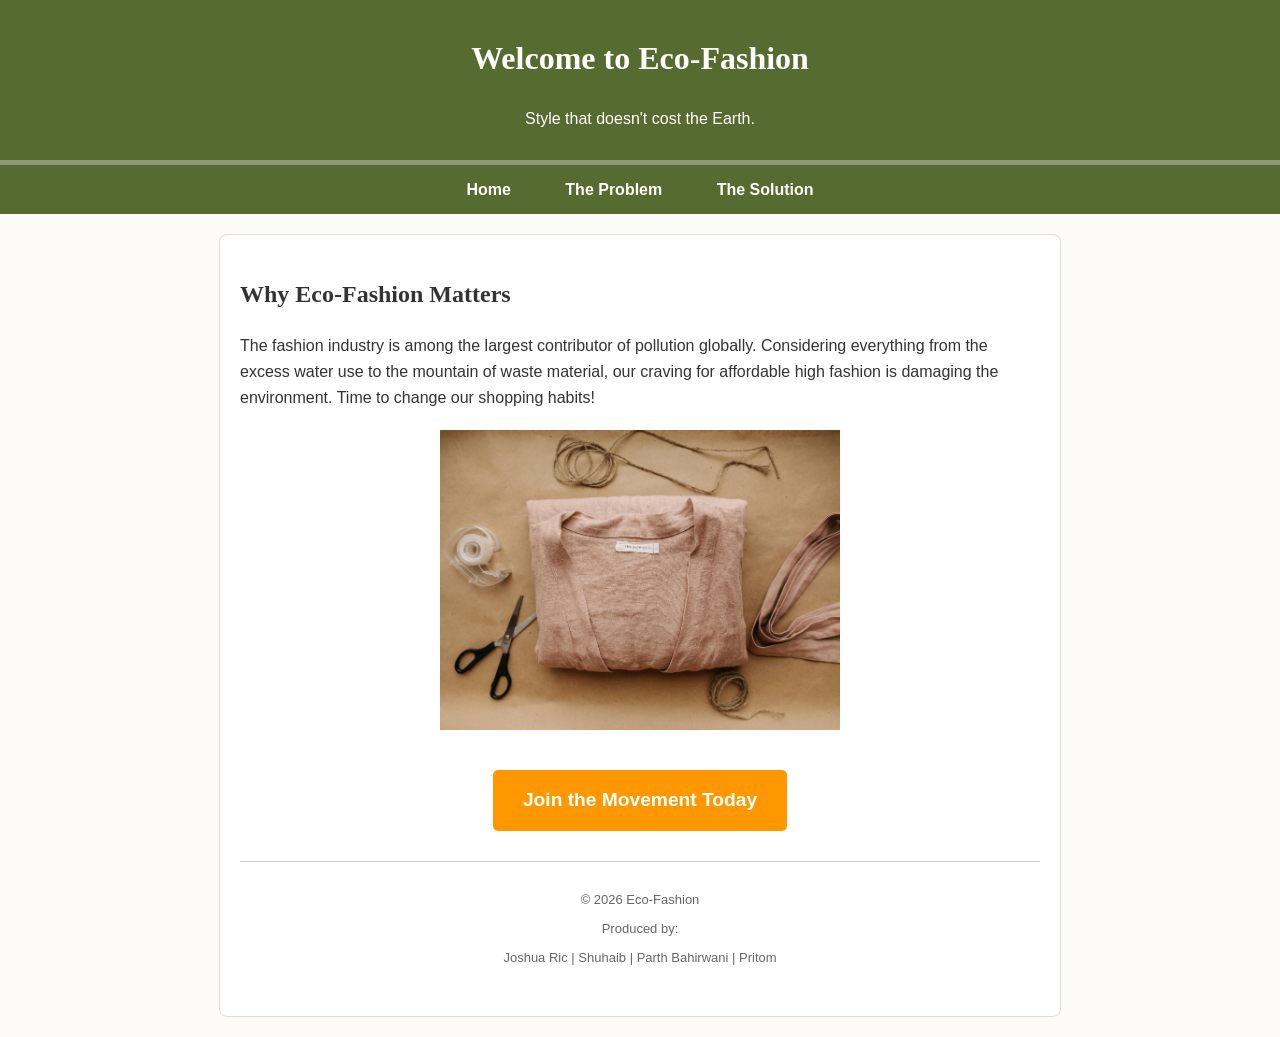
<file: index.html>
<!DOCTYPE html PUBLIC "-//W3C//DTD XHTML 1.0 Strict//EN" "http://www.w3.org/TR/xhtml1/DTD/xhtml1-strict.dtd">
<html xmlns="http://www.w3.org/1999/xhtml" xml:lang="en" lang="en">

<head>
    <meta http-equiv="Content-Type" content="text/html; charset=utf-8" />
    <title>Eco-Fashion | Home</title>
    <link rel="stylesheet" type="text/css" href="style.css" />
</head>

<body>

    <div id="header">
        <h1>Welcome to Eco-Fashion</h1>
        <p>Style that doesn't cost the Earth.</p>
    </div>

    <div id="navbar">
        <a href="index.html">Home</a>
        <a href="problem.html">The Problem</a>
        <a href="solution.html">The Solution</a>
    </div>

    <div class="content-block">
        <h2>Why Eco-Fashion Matters</h2>

        <p>
            The fashion industry is among the largest contributor of pollution globally. Considering everything from the excess water use to the mountain of waste material, our craving for affordable high fashion is damaging the environment. Time to change our shopping habits!
        </p>
        
        <div class="image-container"></div>
        
        <p style="text-align: center;">
            <a href="solution.html" class="cta-button">Join the Movement Today</a>
        </p>


    <div id="footer">
        <div class="footer-content">
            <p>&copy; 2026 Eco-Fashion</p>
            <p>Produced by:</p>
            <p>Joshua Ric | Shuhaib | Parth Bahirwani | Pritom</p>
        </div>
    </div>

</body>
</html>
</file>
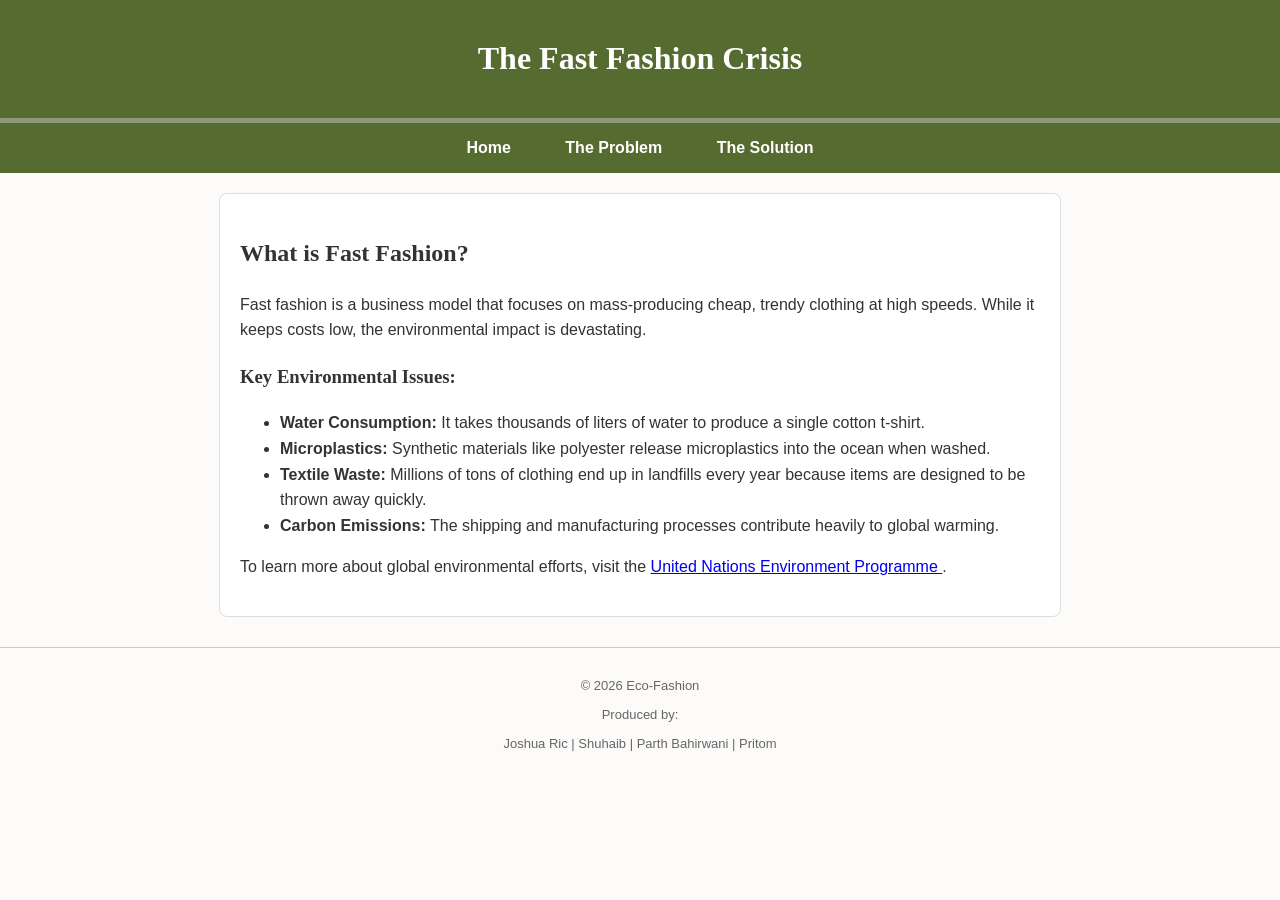
<file: problem.html>
<!DOCTYPE html PUBLIC "-//W3C//DTD XHTML 1.0 Strict//EN" "http://www.w3.org/TR/xhtml1/DTD/xhtml1-strict.dtd">

<html xmlns="http://www.w3.org/1999/xhtml" xml:lang="en" lang="en">

<head>
    <meta http-equiv="Content-Type" content="text/html; charset=utf-8" />

    <title>Eco-Fashion | The Problem</title>

    <link rel="stylesheet" type="text/css" href="style.css" />
</head>

<body>

    <div id="header">
        <h1>The Fast Fashion Crisis</h1>
    </div>

    <div id="navbar">
        <a href="index.html">Home</a>
        <a href="problem.html">The Problem</a>
        <a href="solution.html">The Solution</a>
    </div>

    <div class="content-block">

        <h2>What is Fast Fashion?</h2>

        <p>
            Fast fashion is a business model that focuses on mass-producing 
            cheap, trendy clothing at high speeds. While it keeps costs low, 
            the environmental impact is devastating.
        </p>

        <h3>Key Environmental Issues:</h3>

        <ul>
            <li><strong>Water Consumption:</strong> 
                It takes thousands of liters of water to produce a single cotton t-shirt.
            </li>

            <li><strong>Microplastics:</strong> 
                Synthetic materials like polyester release microplastics into the ocean when washed.
            </li>

            <li><strong>Textile Waste:</strong> 
                Millions of tons of clothing end up in landfills every year because items are designed to be thrown away quickly.
            </li>

            <li><strong>Carbon Emissions:</strong> 
                The shipping and manufacturing processes contribute heavily to global warming.
            </li>
        </ul>

        <p>
            To learn more about global environmental efforts, visit the 
            <a href="https://www.unep.org/">
                United Nations Environment Programme
            </a>.
        </p>

    </div>

    <div id="footer">
        <div class="footer-content">
            <p>&copy; 2026 Eco-Fashion</p>
            <p>Produced by:</p>
            <p>Joshua Ric | Shuhaib | Parth Bahirwani | Pritom</p>
        </div>
    </div>

</body>
</html>
</file>
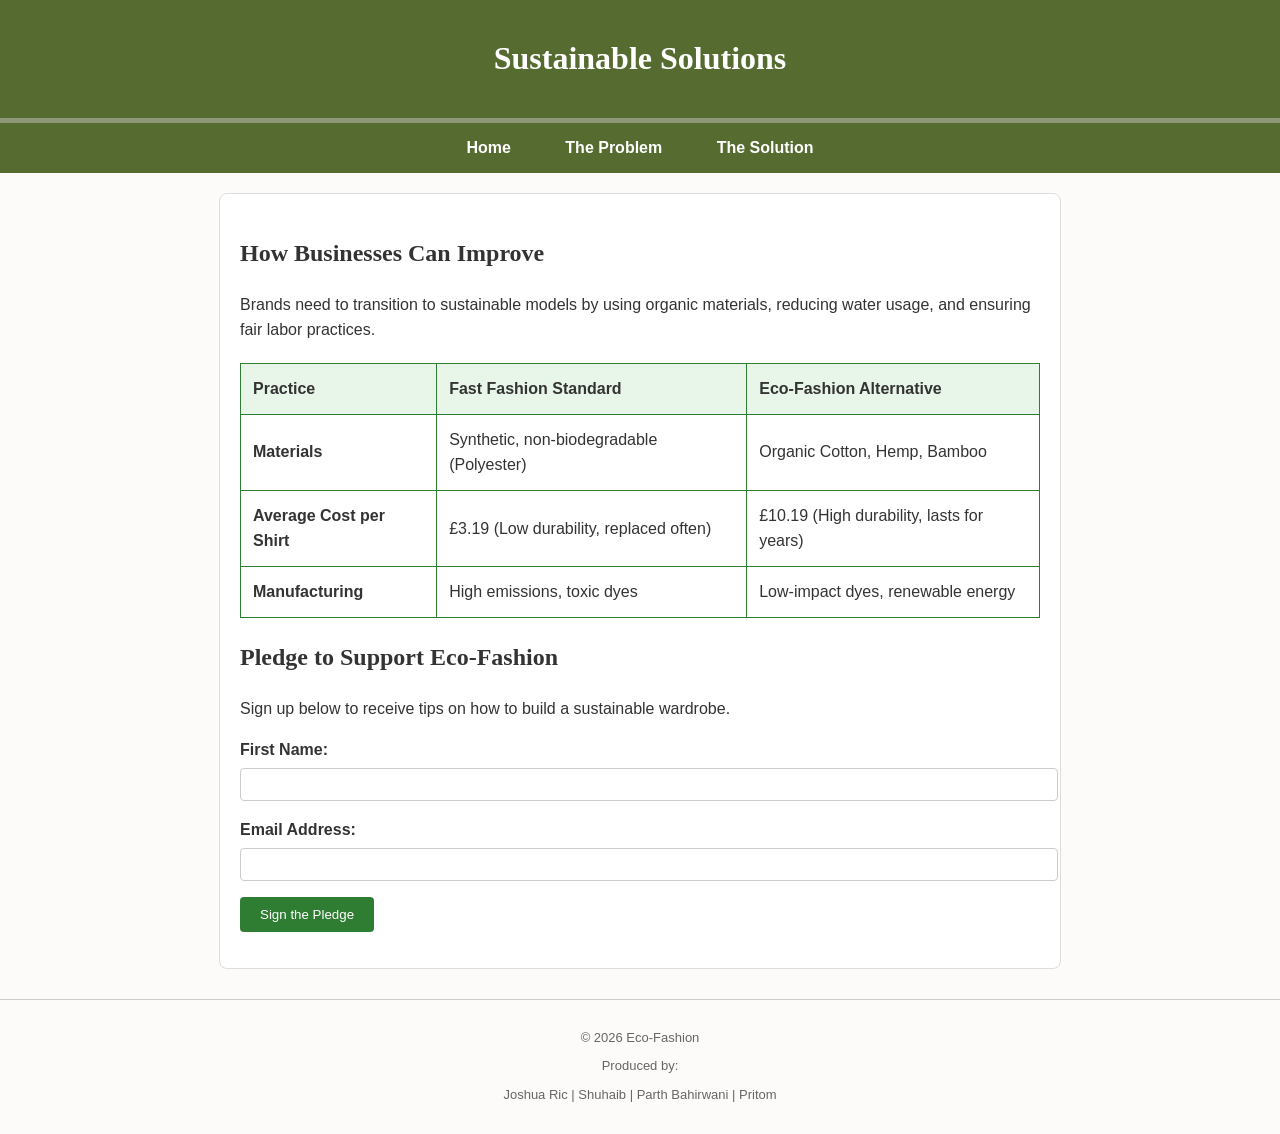
<file: solution.html>
<!DOCTYPE html PUBLIC "-//W3C//DTD XHTML 1.0 Strict//EN" "http://www.w3.org/TR/xhtml1/DTD/xhtml1-strict.dtd">

<html xmlns="http://www.w3.org/1999/xhtml" xml:lang="en" lang="en">

<head>
    <meta http-equiv="Content-Type" content="text/html; charset=utf-8" />
    <title>Eco-Fashion | The Solution</title>
    <link rel="stylesheet" type="text/css" href="style.css" />
</head>

<body>

    <div id="header">
        <h1>Sustainable Solutions</h1>
    </div>

    <div id="navbar">
        <a href="index.html">Home</a>
        <a href="problem.html">The Problem</a>
        <a href="solution.html">The Solution</a>
    </div>

    <div class="content-block">

        <h2>How Businesses Can Improve</h2>

        <p>
            Brands need to transition to sustainable models by using organic materials,
            reducing water usage, and ensuring fair labor practices.
        </p>

        <table border="1">
            <tr>
                <th>Practice</th>
                <th>Fast Fashion Standard</th>
                <th>Eco-Fashion Alternative</th>
            </tr>
            <tr>
                <td><strong>Materials</strong></td>
                <td>Synthetic, non-biodegradable (Polyester)</td>
                <td>Organic Cotton, Hemp, Bamboo</td>
            </tr>
            <tr>
                <td><strong>Average Cost per Shirt</strong></td>
                <td>£3.19 (Low durability, replaced often)</td>
                <td>£10.19 (High durability, lasts for years)</td>
            </tr>
            <tr>
                <td><strong>Manufacturing</strong></td>
                <td>High emissions, toxic dyes</td>
                <td>Low-impact dyes, renewable energy</td>
            </tr>
        </table>

        <h2>Pledge to Support Eco-Fashion</h2>

        <p>
            Sign up below to receive tips on how to build a sustainable wardrobe.
        </p>
        
        <form action="#" method="post">
            <div>
                <div class="form-group">
                    <p>
                        <label for="fname">First Name:</label>
                        <input type="text" id="fname" name="fname" />
                    </p>
                </div>

                <div class="form-group">
                    <p>
                        <label for="email">Email Address:</label>
                        <input type="text" id="email" name="email" />
                    </p>
                </div>

                <div class="form-group">
                    <p>
                        <input type="submit" value="Sign the Pledge" />
                    </p>
                </div>
            </div>
        </form>

    </div>

    <div id="footer">
        <div class="footer-content">
            <p>&copy; 2026 Eco-Fashion</p>
            <p>Produced by:</p>
            <p>Joshua Ric | Shuhaib | Parth Bahirwani | Pritom</p>
        </div>
    </div>

</body>
</html>
</file>
<file: style.css>
/* used a serif font to give the headings a classic fashion magazine vibe */
h1, h2, h3 {
    font-family: 'Cambria', serif;
}

/* baseline setup. using a slightly off-white paper color for the eco feel instead of a pure white */
body {
    font-family: Arial, Helvetica, sans-serif; 
    line-height: 1.6;
    margin: 0;
    padding: 0;
    background-color: #fcfbf9; 
    color: #333;
}

/* main site header. using an earthy olive green background and a subtle bottom border for depth */
#header {
    background-color: #556b2f;
    border-bottom: 5px solid #8f9779;
    color: white;
    padding: 12px;
    text-align: center;
}

/* wrapping the nav links. keeping the background identical to the header so it looks like one solid block */
#navbar {
    background-color: #556b2f;
    padding: 12px;
    text-align: center;
}

/* styling the actual clickable links. adding padding makes the click area larger for better accessibility */
#navbar a {
    color: white;
    text-decoration: none;
    padding: 10px 20px;
    margin: 0 5px;
    font-weight: bold;
}

/* hover state so users know the link is interactive. using a fresh leaf green here instead of default colors */
#navbar a:hover {
    background-color: #6b8c42;
    border-radius: 4px;
}

/* this acts as our main wrapper so the text doesn't stretch infinitely on wide monitors. centering it with margin auto */
.content-block {
    max-width: 800px;
    margin: 20px auto;
    padding: 20px;
    background-color: white;
    border: 1px solid #ddd;
    border-radius: 8px;
}

/* this hits the 'call to action' requirement. making it bright orange so it pops against the green theme */
.cta-button {
    display: inline-block;
    background-color: #ff9800;
    color: white;
    padding: 15px 30px;
    text-decoration: none;
    font-size: 1.2em;
    font-weight: bold;
    border-radius: 5px;
    margin-top: 20px;
}

/* slight darken on the CTA hover so it feels responsive */
.cta-button:hover {
    background-color: #e68a00;
}

/* fulfilling the table requirement. making it span the full width of the container and collapsing borders so it looks clean */
table {
    width: 100%;
    border-collapse: collapse;
    margin-top: 20px;
}

/* adding solid green borders to all table elements to match the theme */
table, th, td {
    border: 1px solid #2e7d32;
}

/* padding out the cells so the text isn't crammed against the lines */
th, td {
    padding: 12px;
    text-align: left;
}

/* giving the table headers a faint green background to separate them from the data rows */
th {
    background-color: #e8f5e9;
}

/* form layout styling for the pledge section. spacing out the input groups */
.form-group {
    margin-bottom: 15px;
}

/* stacking labels on top of inputs instead of side-by-side for better ux */
label {
    display: block;
    font-weight: bold;
}

/* standardizing the text fields so they span the whole container and have soft rounded corners */
input[type="text"], input[type="email"] {
    width: 100%;
    padding: 8px;
    margin-top: 5px;
    border: 1px solid #ccc;
    border-radius: 4px;
}

/* styling the submit button to match our earthy theme rather than using the browser's ugly default grey button */
input[type="submit"] {
    background-color: #2e7d32;
    color: white;
    padding: 10px 20px;
    border: none;
    border-radius: 4px;
    cursor: pointer;
}

/* hover effect for the submit button */
input[type="submit"]:hover {
    background-color: #1b5e20;
}

/* simple utility class to center our required image */
.image-container {
    text-align: center;
    margin: 20px 0;
}

/* basic footer styling to close out the page nicely and hold the copyright */
#footer {
    text-align: center;
    font-size: 0.8em;
    padding: 20px;
    margin-top: 30px;
    color: #666;
    border-top: 1px solid #ccc;
}

/* footer area to finish the page with a clean dark section */
footer {
    background-color: #333; 
    color: white;
    text-align: center;
    padding: 30px 0;
    width: 100%;
    margin-top: 50px; 
}

/* formatting the text lines to be clean and readable for the team */
.footer-content p {
    margin: 8px 0; 
    font-size: 13px; 
    font-family: Arial, sans-serif;
}

/* injecting the main fashion image via CSS, not inside the index.html */
.image-container {
    background-image: url('fashion.jpg');
    width: 400px;         
    height: 300px;        
    background-size: cover; 
    background-position: center; 
    margin: 20px auto;    
}
</file>
